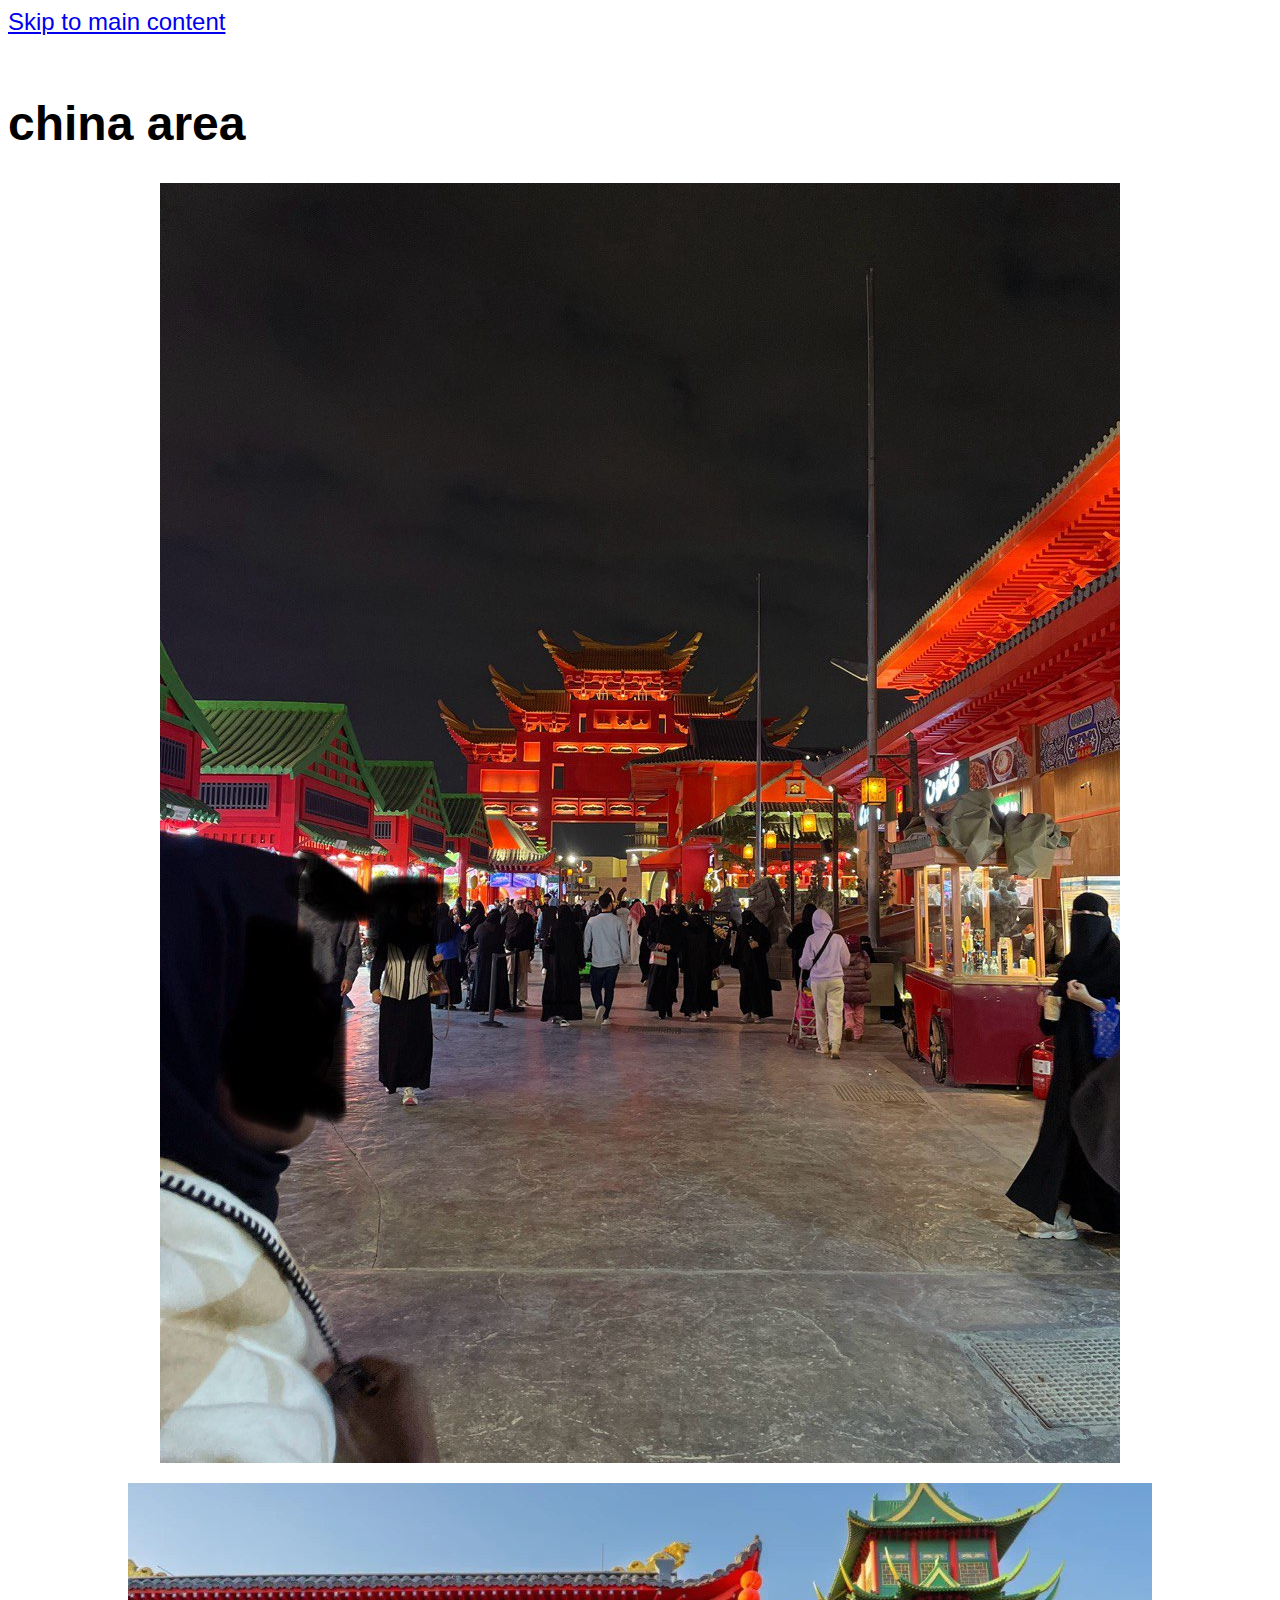
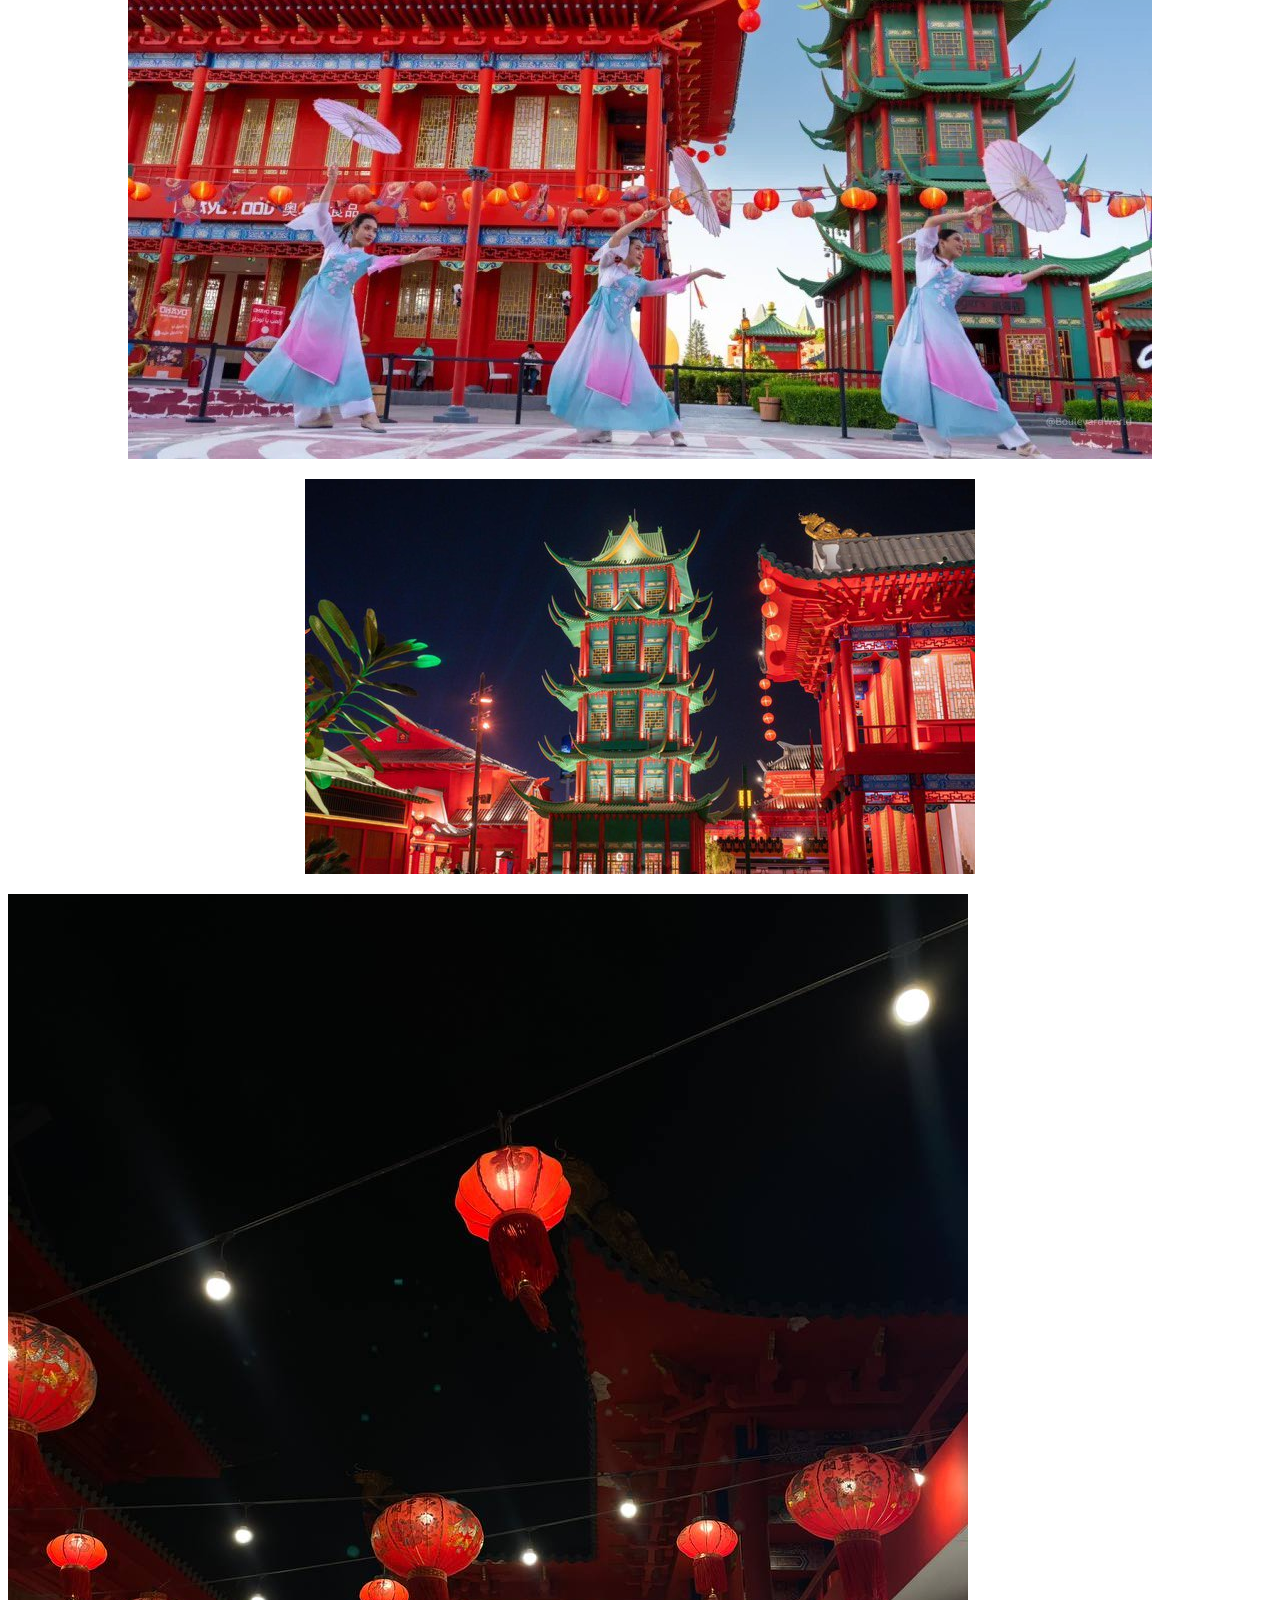
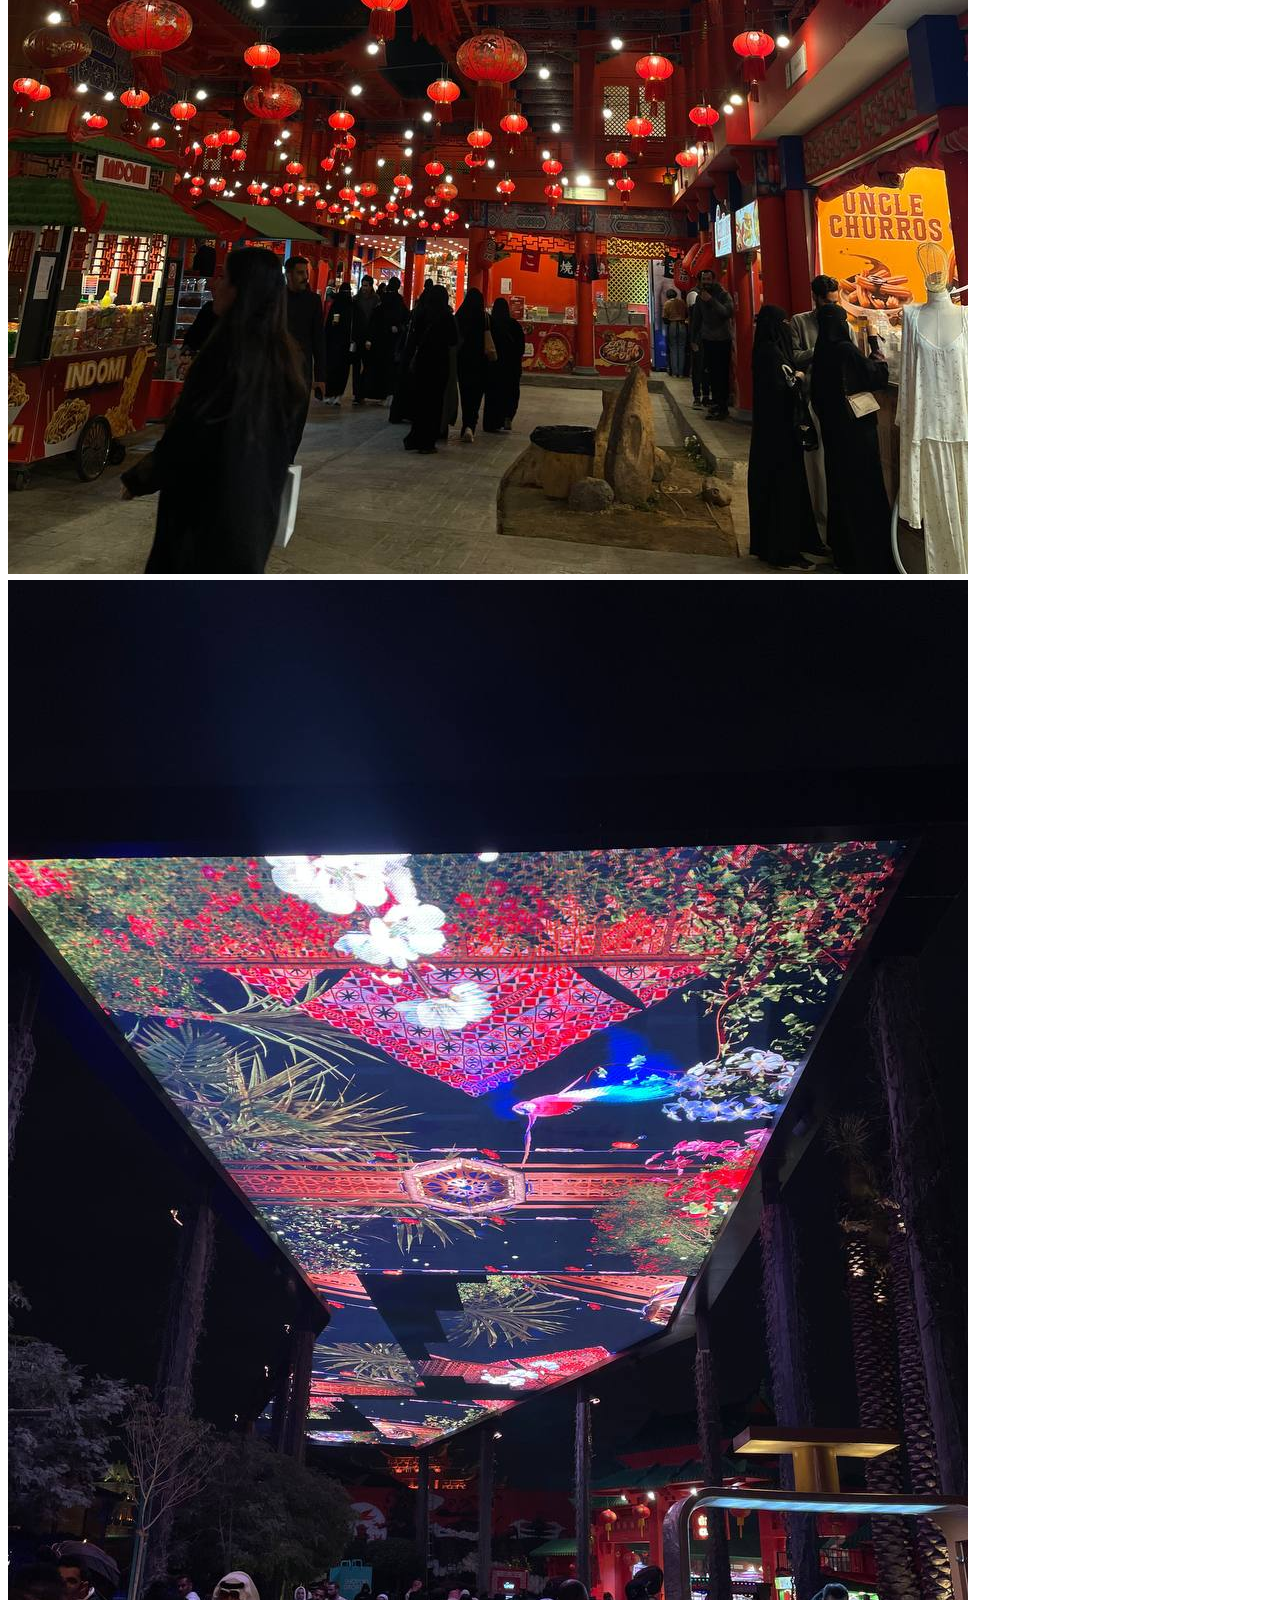
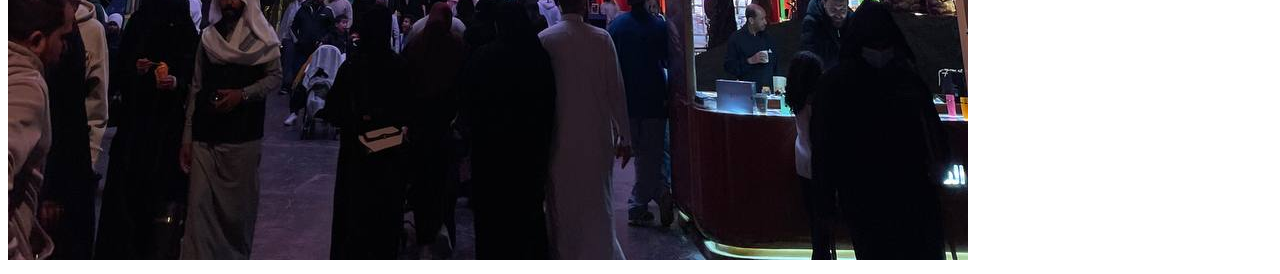
<file: china-index.html>
<!DOCTYPE html>
<html lang="en">
<head>
    <meta charset="UTF-8">
    <meta name="viewport" content="width=device-width, initial-scale=1.0">
    <title>china area</title>
    <link rel="stylesheet" href="style.css">
</head>
<body>
    <a href="#main-content" class="skip-link">Skip to main content</a>
<header class=header>
    <nav>
      <a href="index.html">home</a>
    <a href="china-index.html">china</a>
      <a href="greece-index.html">greece</a>
     <a href="italy-index.html">italy</a>
    </nav>
</header>
<h1>china area</h1>
<div class="gallery">
  <img src="image-ch.jpg" alt="place 1" class="image-grid">
<img src="image-c.jpg" alt="place 2" class="image-grid">
<img src="image-chi.jpg" alt="place 3" class="image-grid">
        <img src="image-chin.jpg" alt="plase 4" class="image">
        <img src="image-china.jpg" alt="place 5" class="image">
</div>
</body>
</html>
</file>
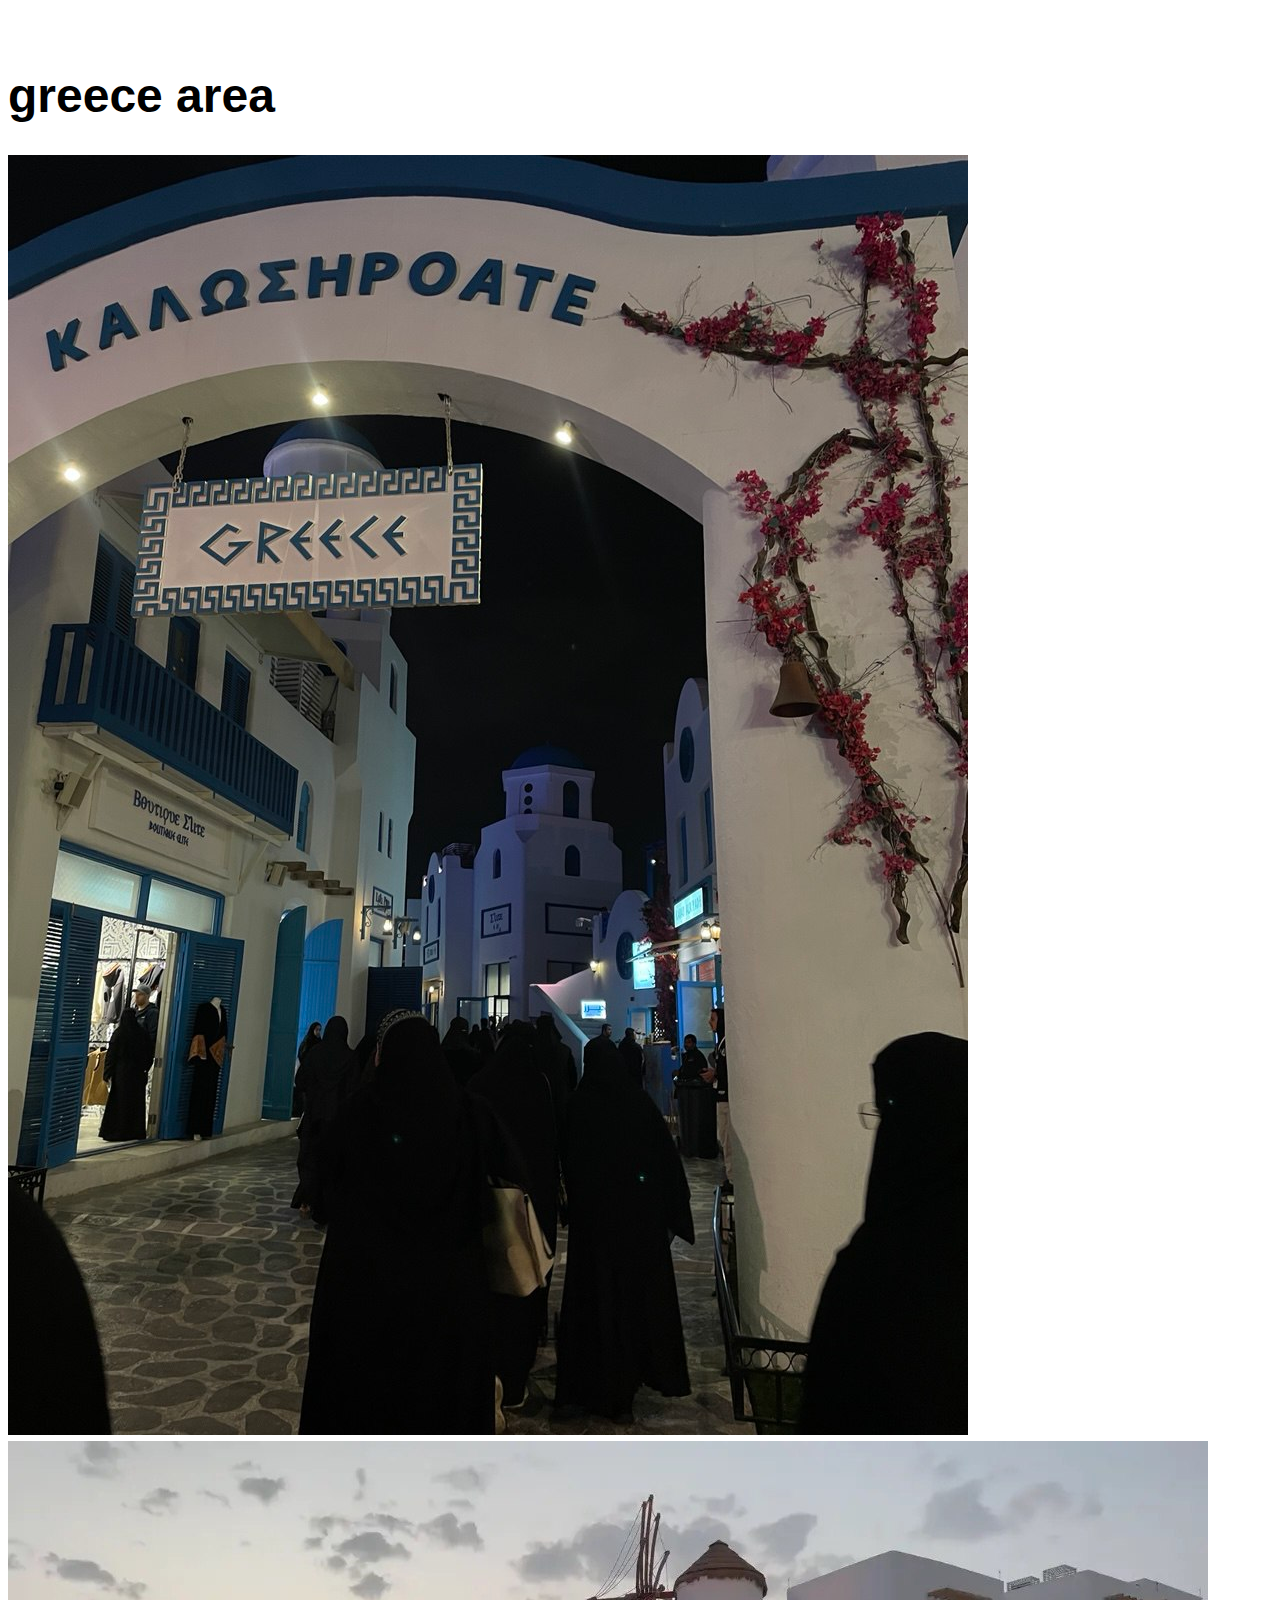
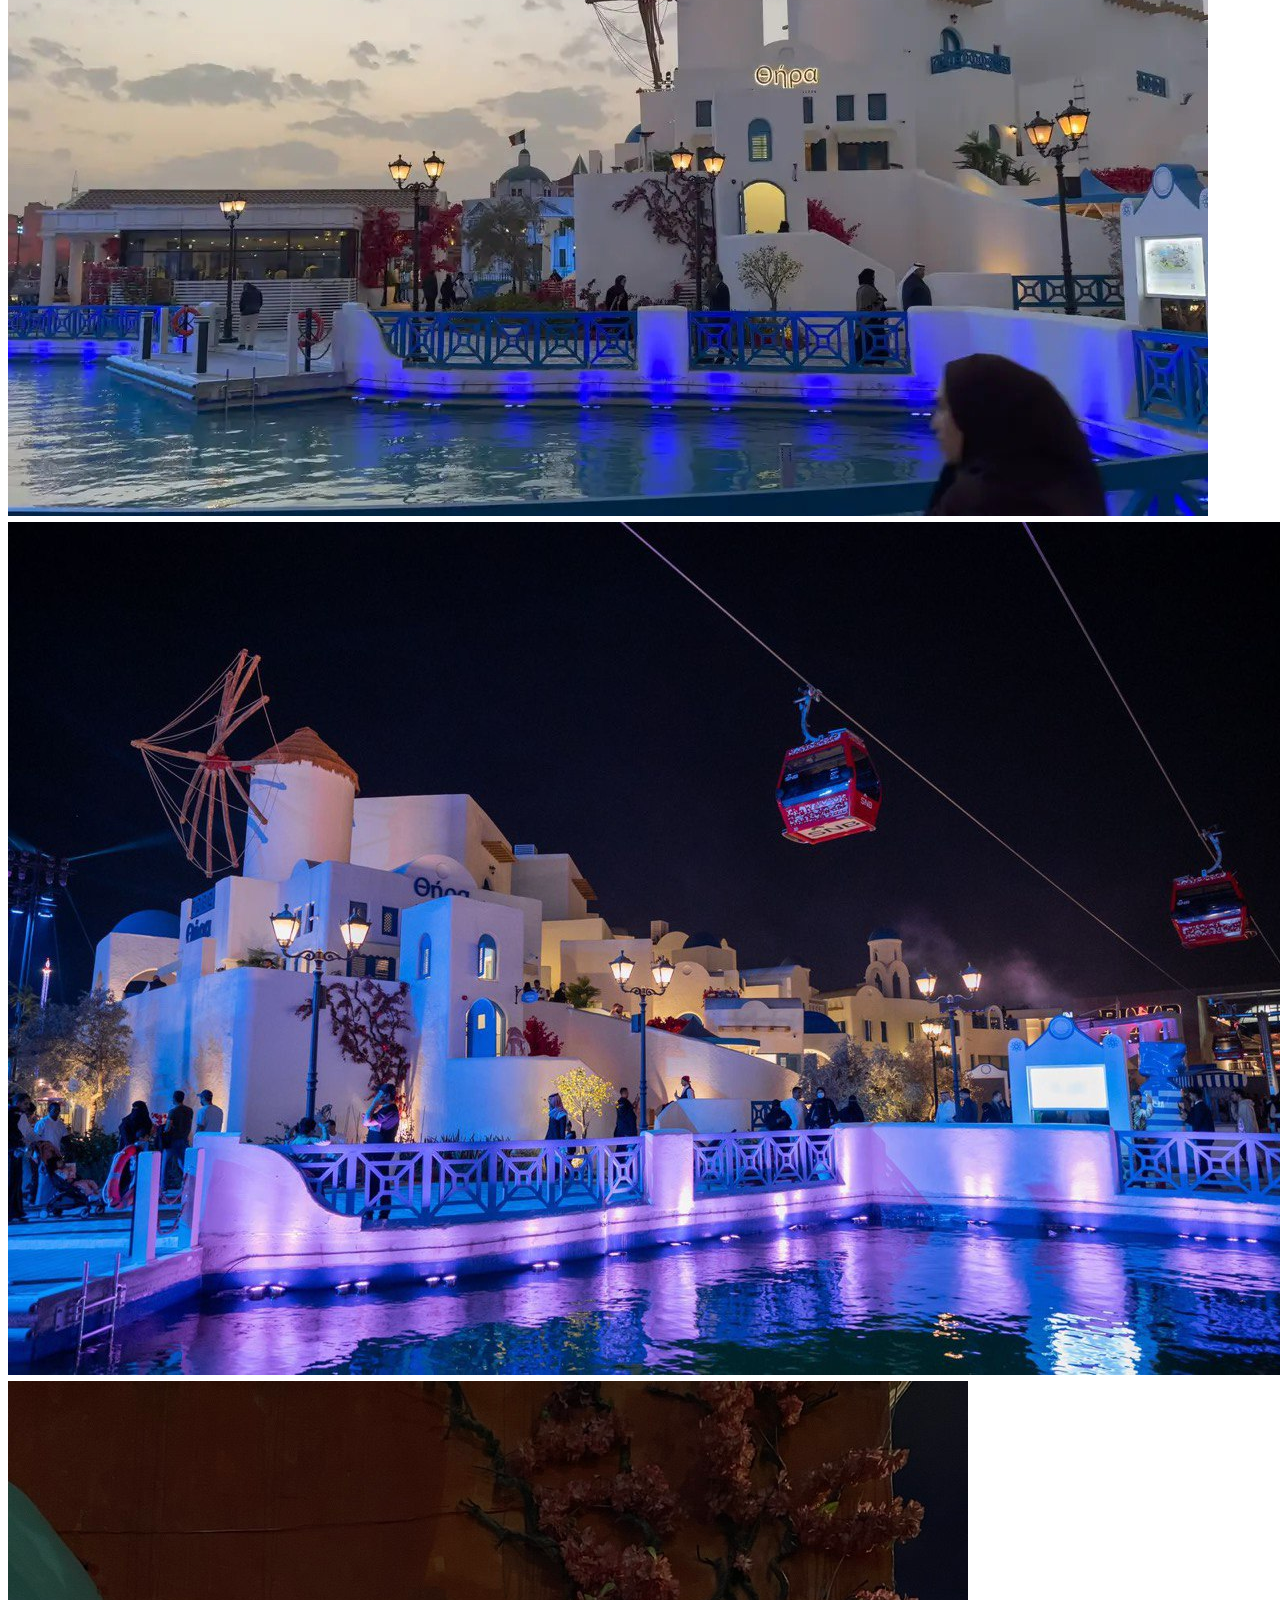
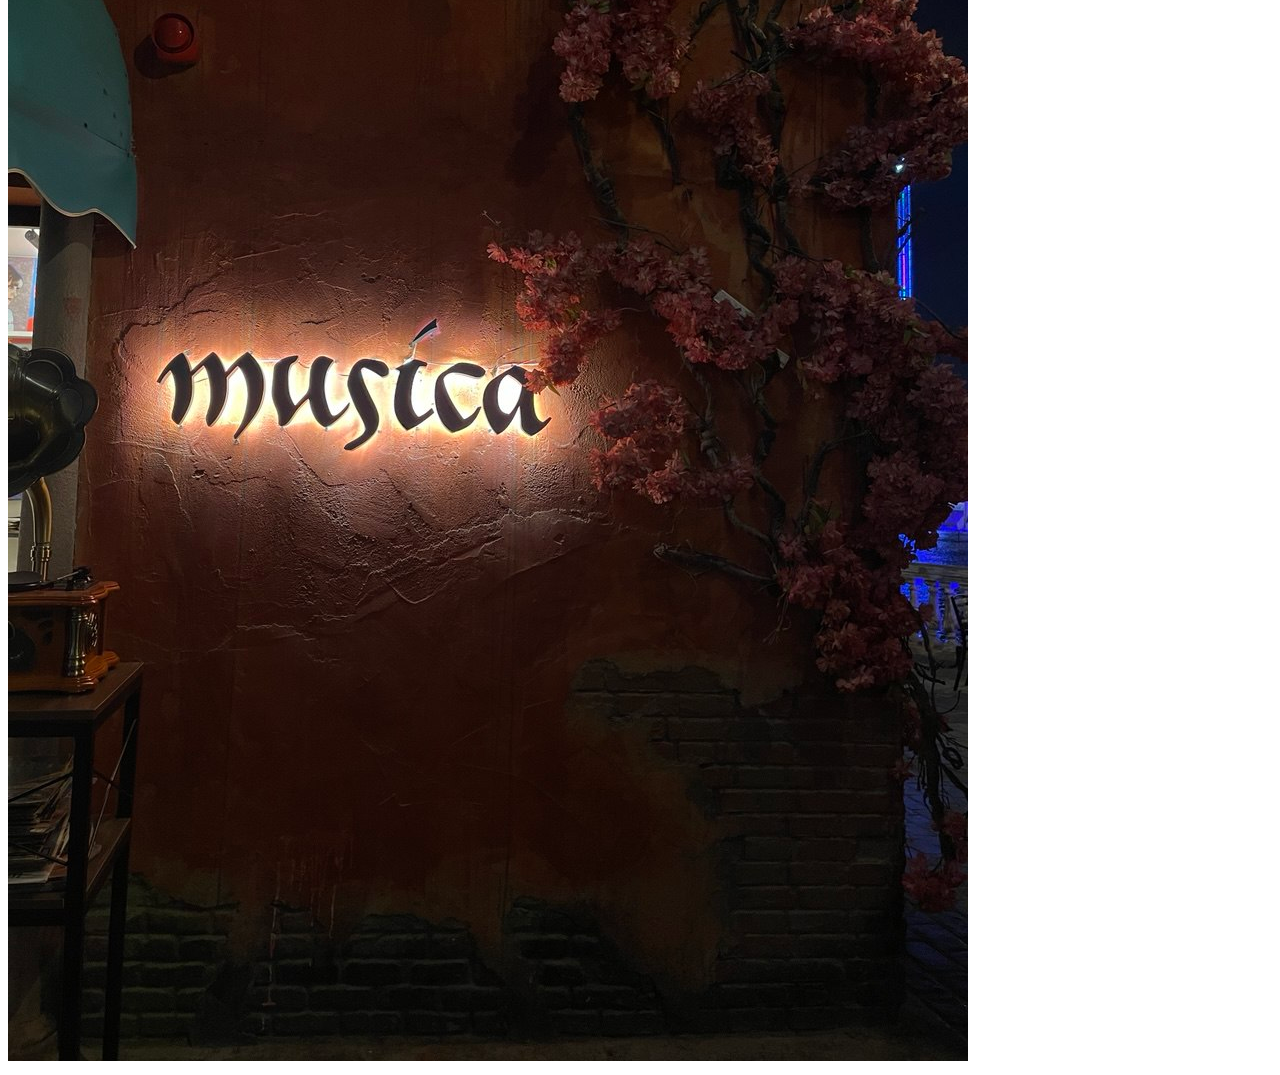
<file: greece-index.html>
<!DOCTYPE html>
<html lang="en">
<head>
    <meta charset="UTF-8">
    <meta name="viewport" content="width=device-width, initial-scale=1.0">
    <title>greece area</title>
    <link rel="stylesheet" href="style.css">
</head>
<body>
    <header>
 <nav>
           <a href="index.html">home</a>
        <a href="china-index.html">china</a>
        <a href="greece-index.html">greece</a>
        <a href="italy-index.html">italy</a>
 </nav>
    </header>
    <h1>greece area</h1>
    <div>  <img src="image-g.jpg" alt="place 1" class="image">
    <img src="image-gr.jpg" alt="place 2" class="image">
    <img src="image-gre.jpg" alt="place 3" class="image">
    <img src="image-music.jpg" alt="place 4" class="image">
</div>
</body>
</html>
</file>
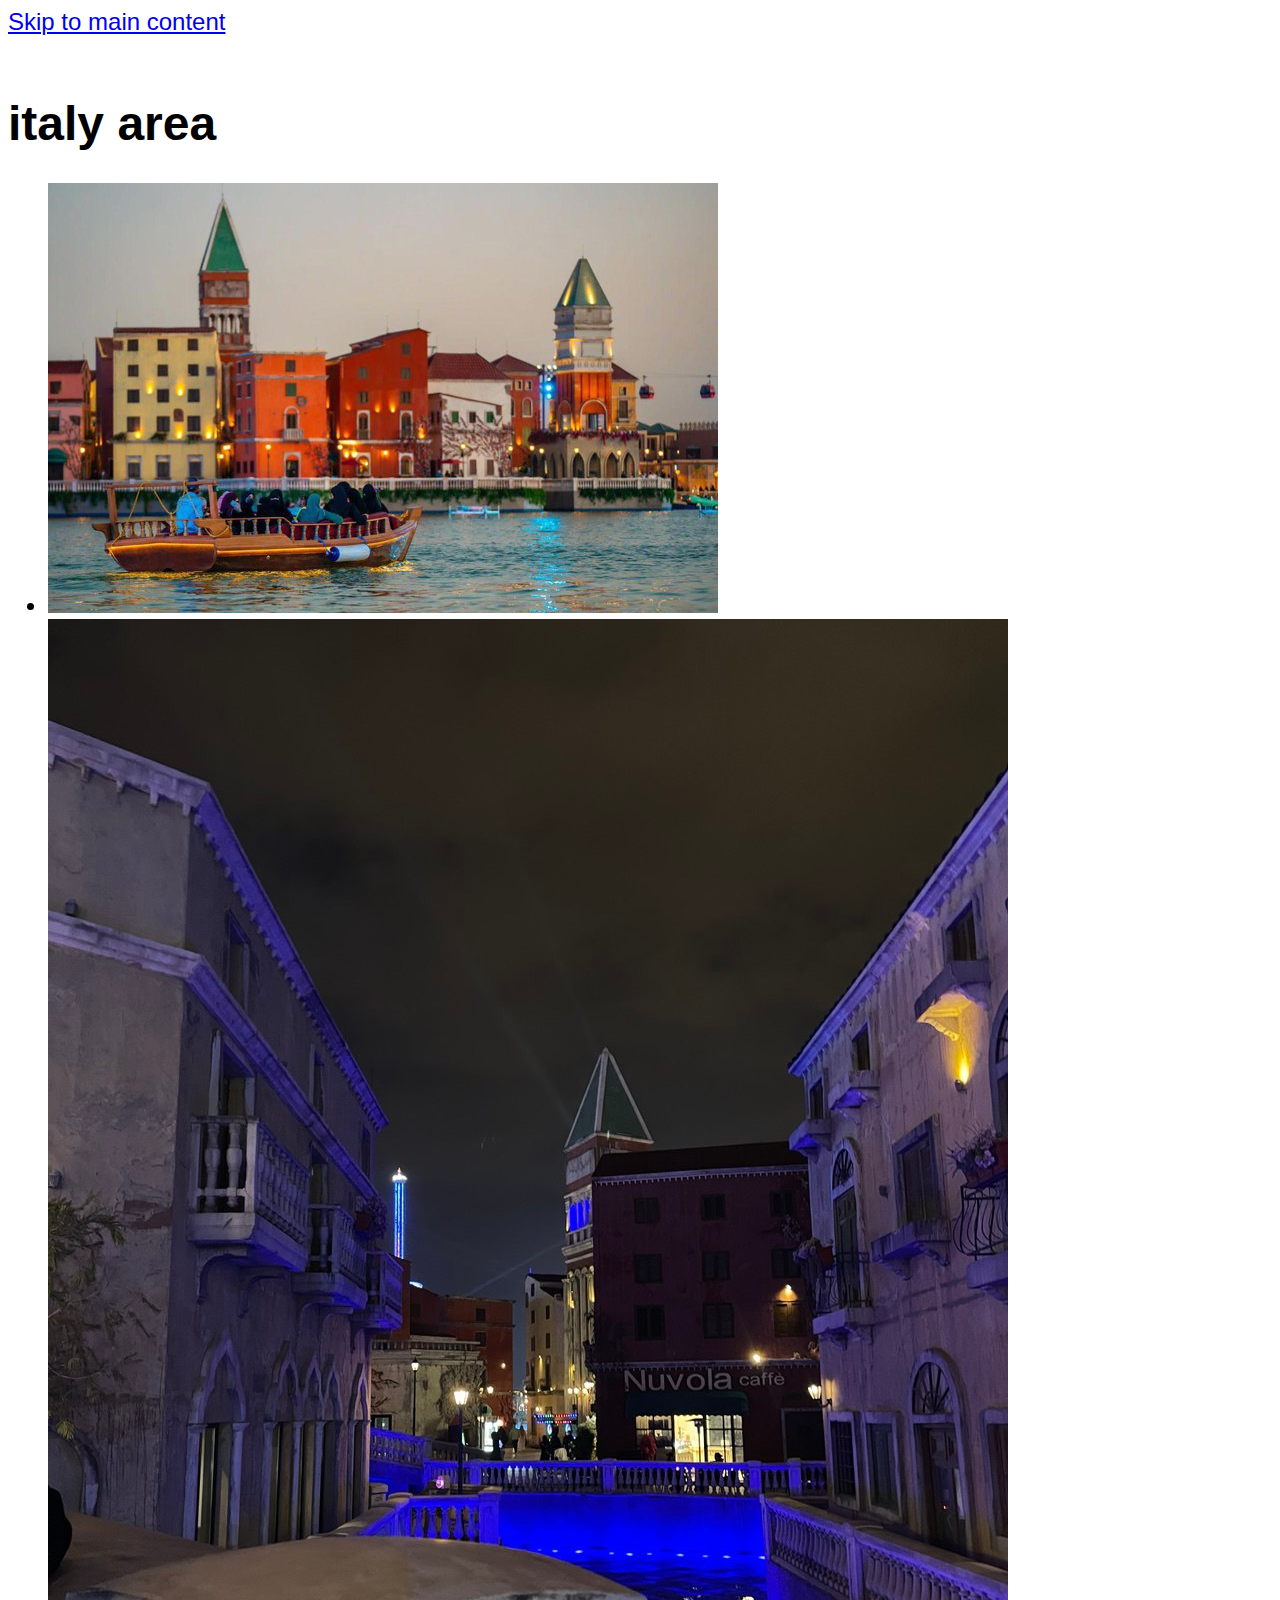
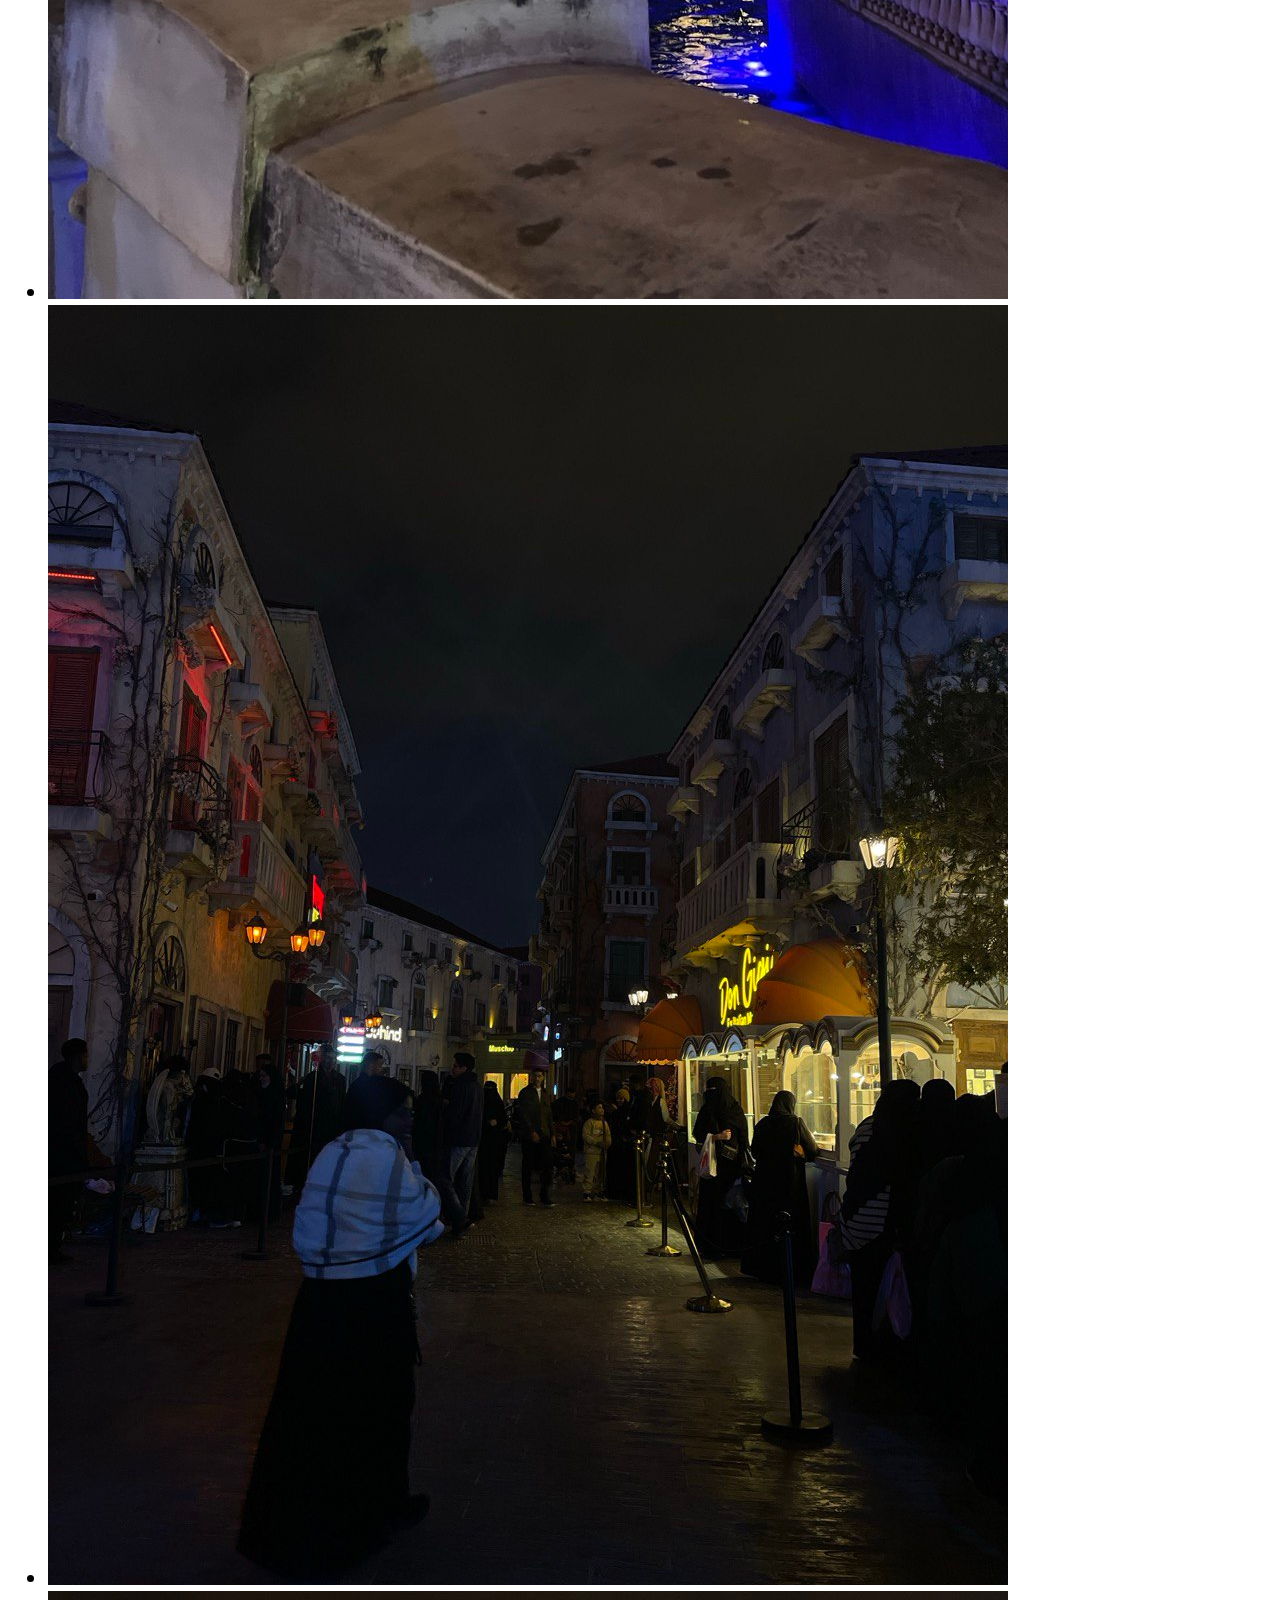
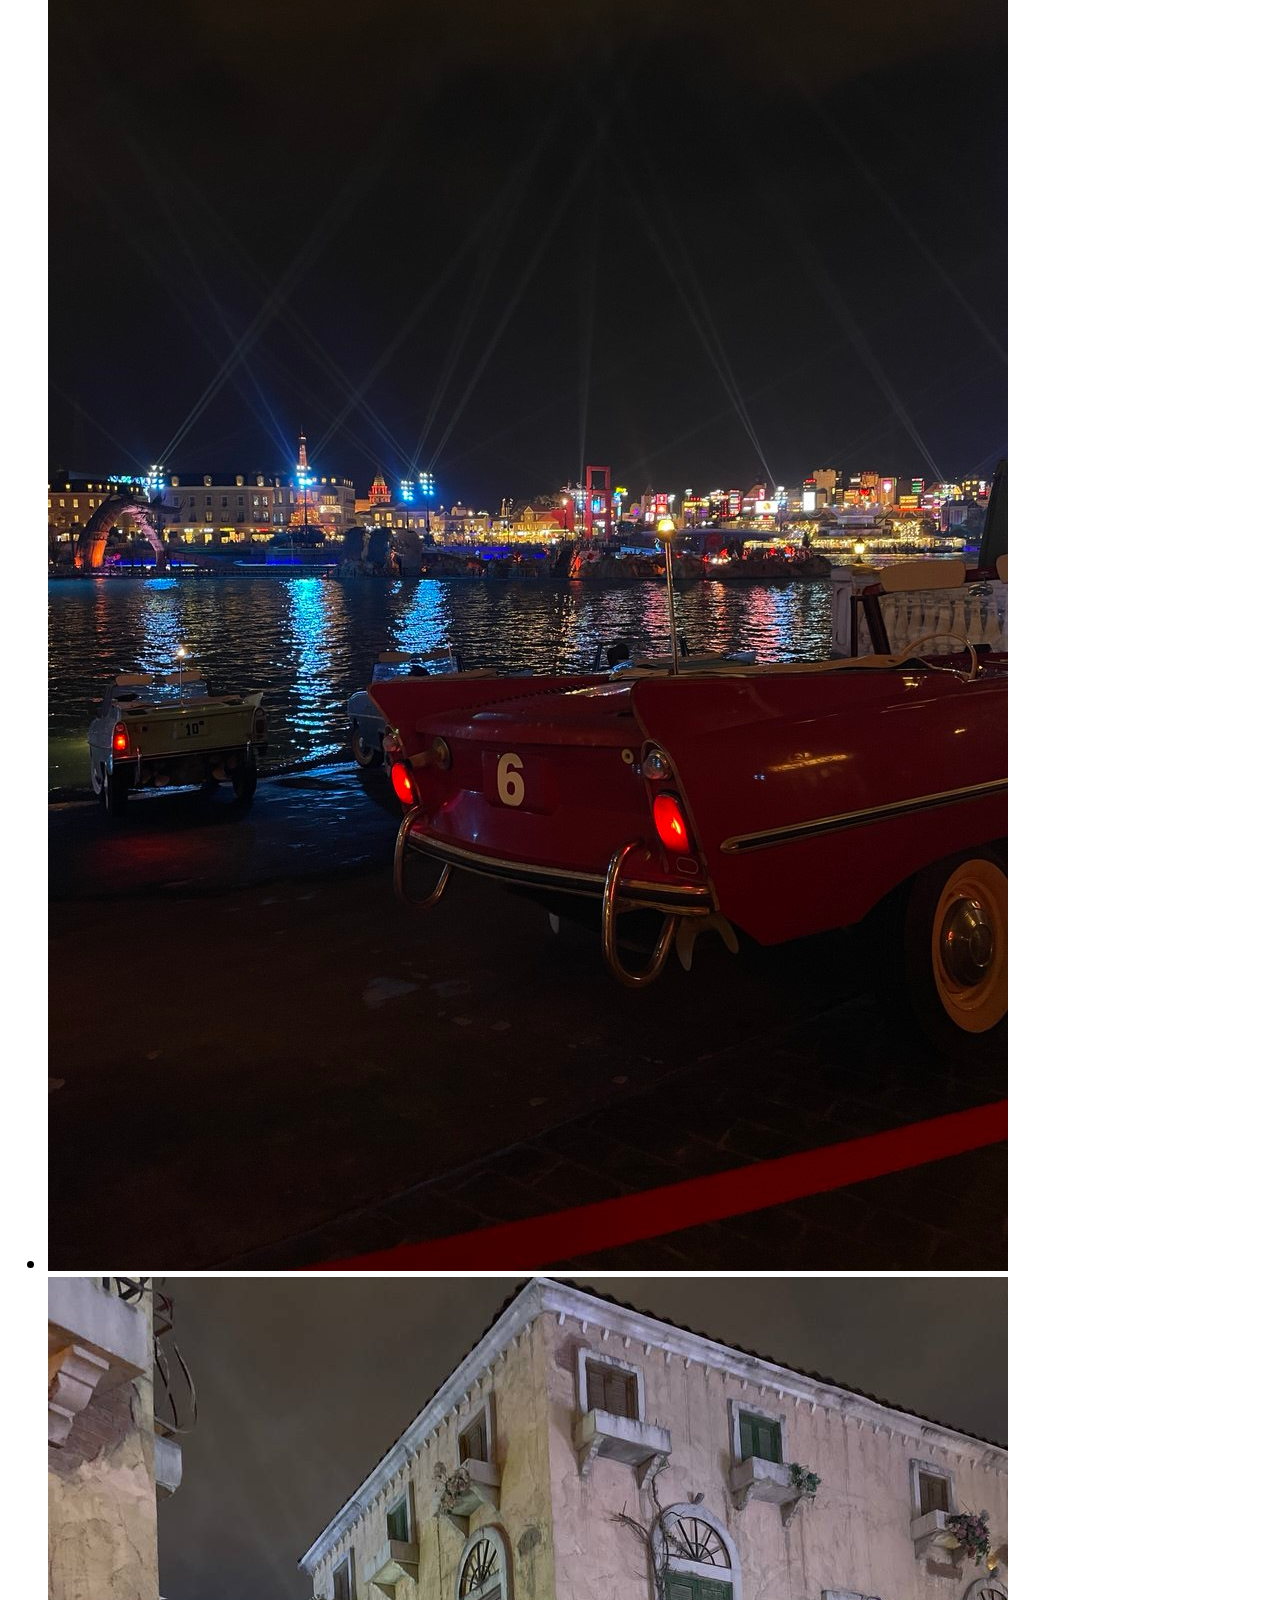
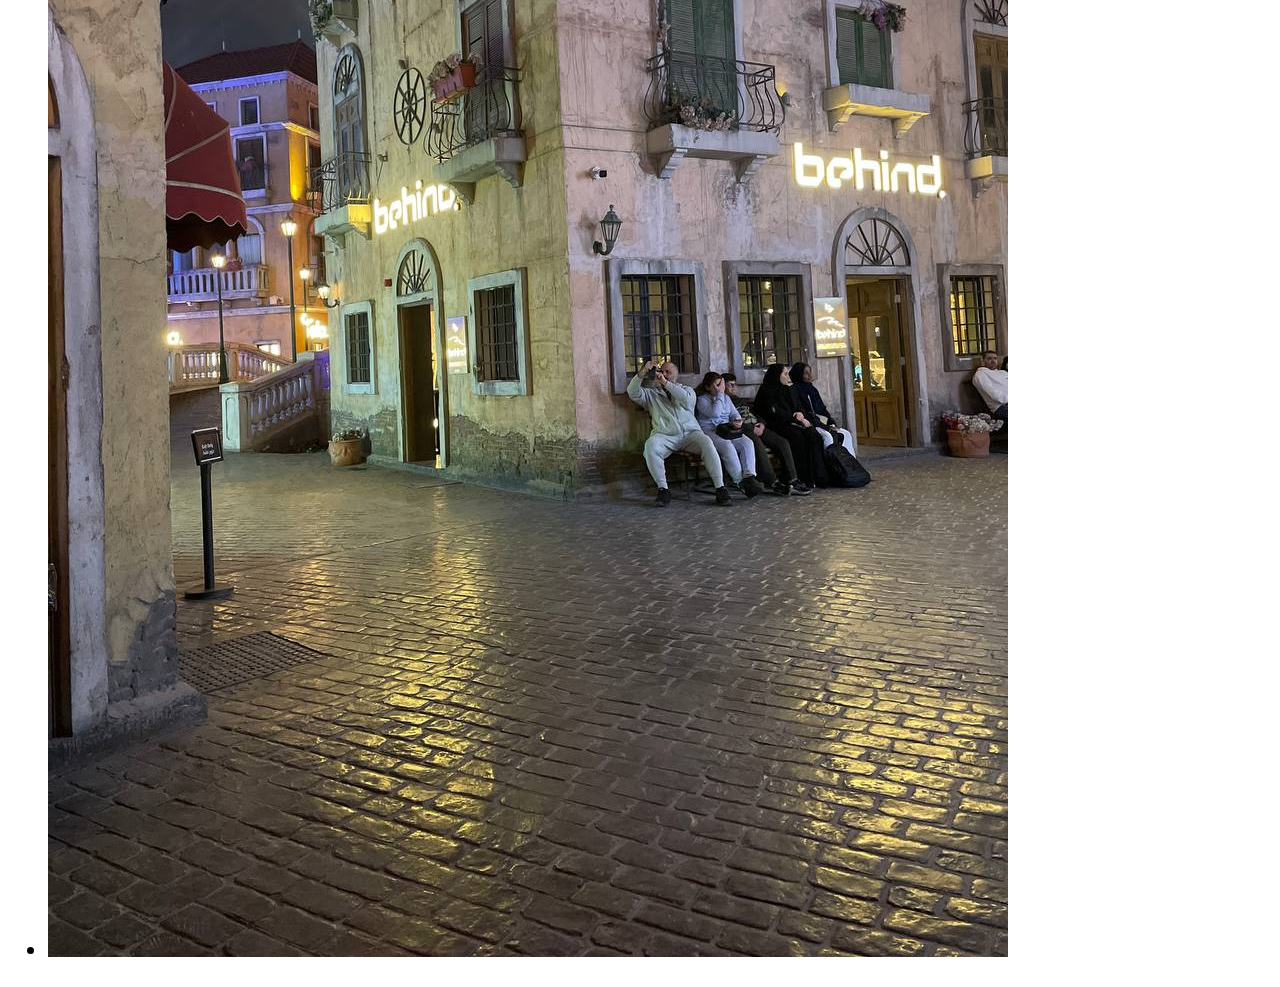
<file: italy-index.html>
<!DOCTYPE html>
<html lang="en">
<head>
    <meta charset="UTF-8">
    <meta name="viewport" content="width=device-width, initial-scale=1.0">
    <title>italy areea</title>
    <style>
        .hover-image {
  opacity: 1;
  transition: opacity 0.3s ease;
}

.hover-image:hover {
  opacity: 0.6;
}
    </style>
    <link rel="stylesheet" href="style.css">
</head>
<body>    
    <a href="#main-content" class="skip-link">Skip to main content</a>
    <header class=header>
    <nav>
      <a href="index.html">home</a>
    <a href="china-index.html">china</a>
    <a href="greece-index.html">greece</a>
<a href="italy-index.html">italy</a>
    </nav>
    </header>
    <h1>italy area</h1>
   <div>
       <ul> 
    <li><img src="image-i.jpg" alt="place 1" class="image"></li>  
 <li><img src="image-it.jpg" alt="place 2" class="image"></li>   
   <li><img src="image-ita.jpg" alt="place 3" class="image"></li>
  <li><img src="image-car.jpg" alt="place 4" class="image"></li>
           <li><img src="image-ital.jpg" alt="place 5"></li>
           
       </ul>
     
   </div>
    
</body>
</html>
</file>
<file: style.css>
body{
      font-family: 'Franklin Gothic Medium', 'Arial Narrow', Arial, sans-serif;
    font-size: 150%;
nav {
  display:inline-block;
  align-items: center;
width: 80%
}
nav a{
    display: inline-block;
    color:white;
    text-decoration: none;
    margin:0 20px;
  
}
     .image-grid {
    display: grid;  
    grid-template-columns: repeat(3, 1fr); 
    gap: 15px;  
    margin: 20px auto;  
    max-width: 1200px;  
    padding: 10px 
      header {
  background-color: #2c3e50;
  color: white;
  display: flex;
  justify-content: space-between;
  align-items: center;
  padding: 15px 30px;
}
      .skip-link {
    position: absolute;
    top: -40px; 
    left: 10px;
    background-color: #000;
    color: #fff;
    padding: 10px 15px;
</file>
